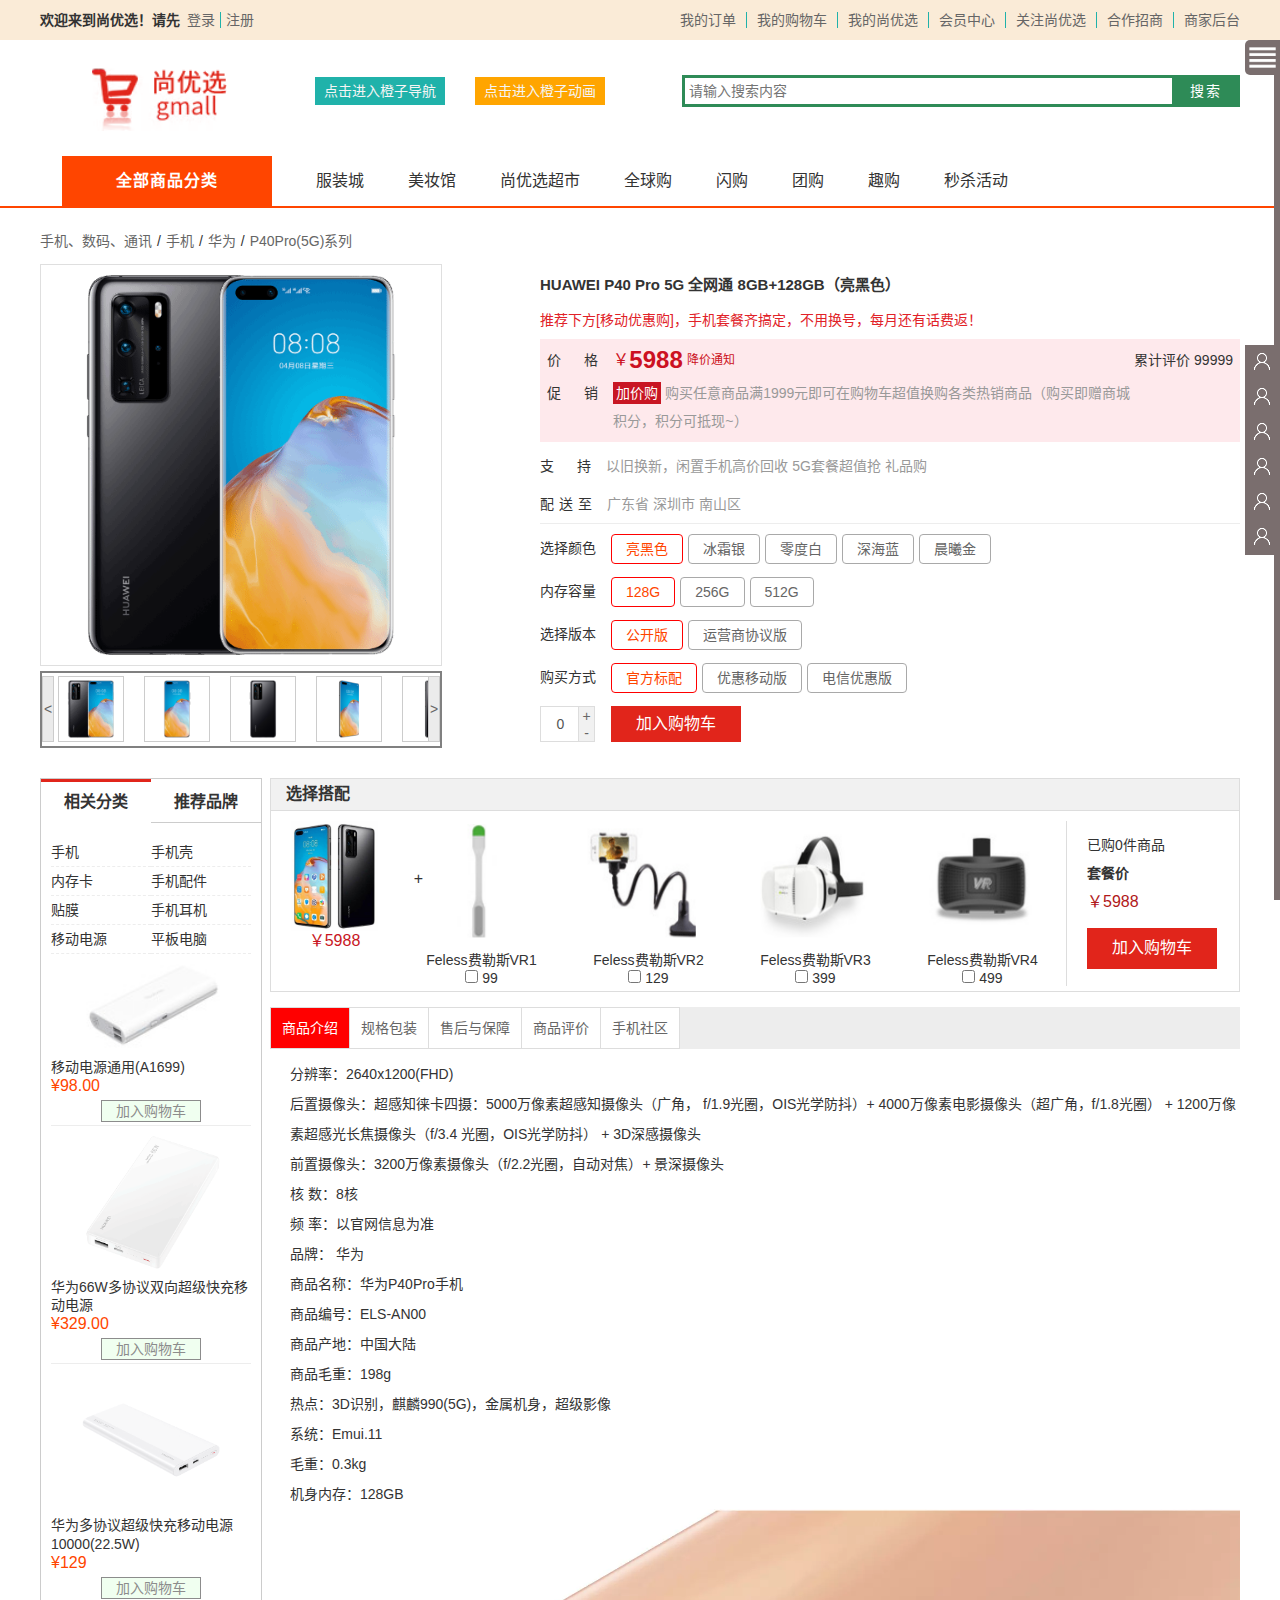
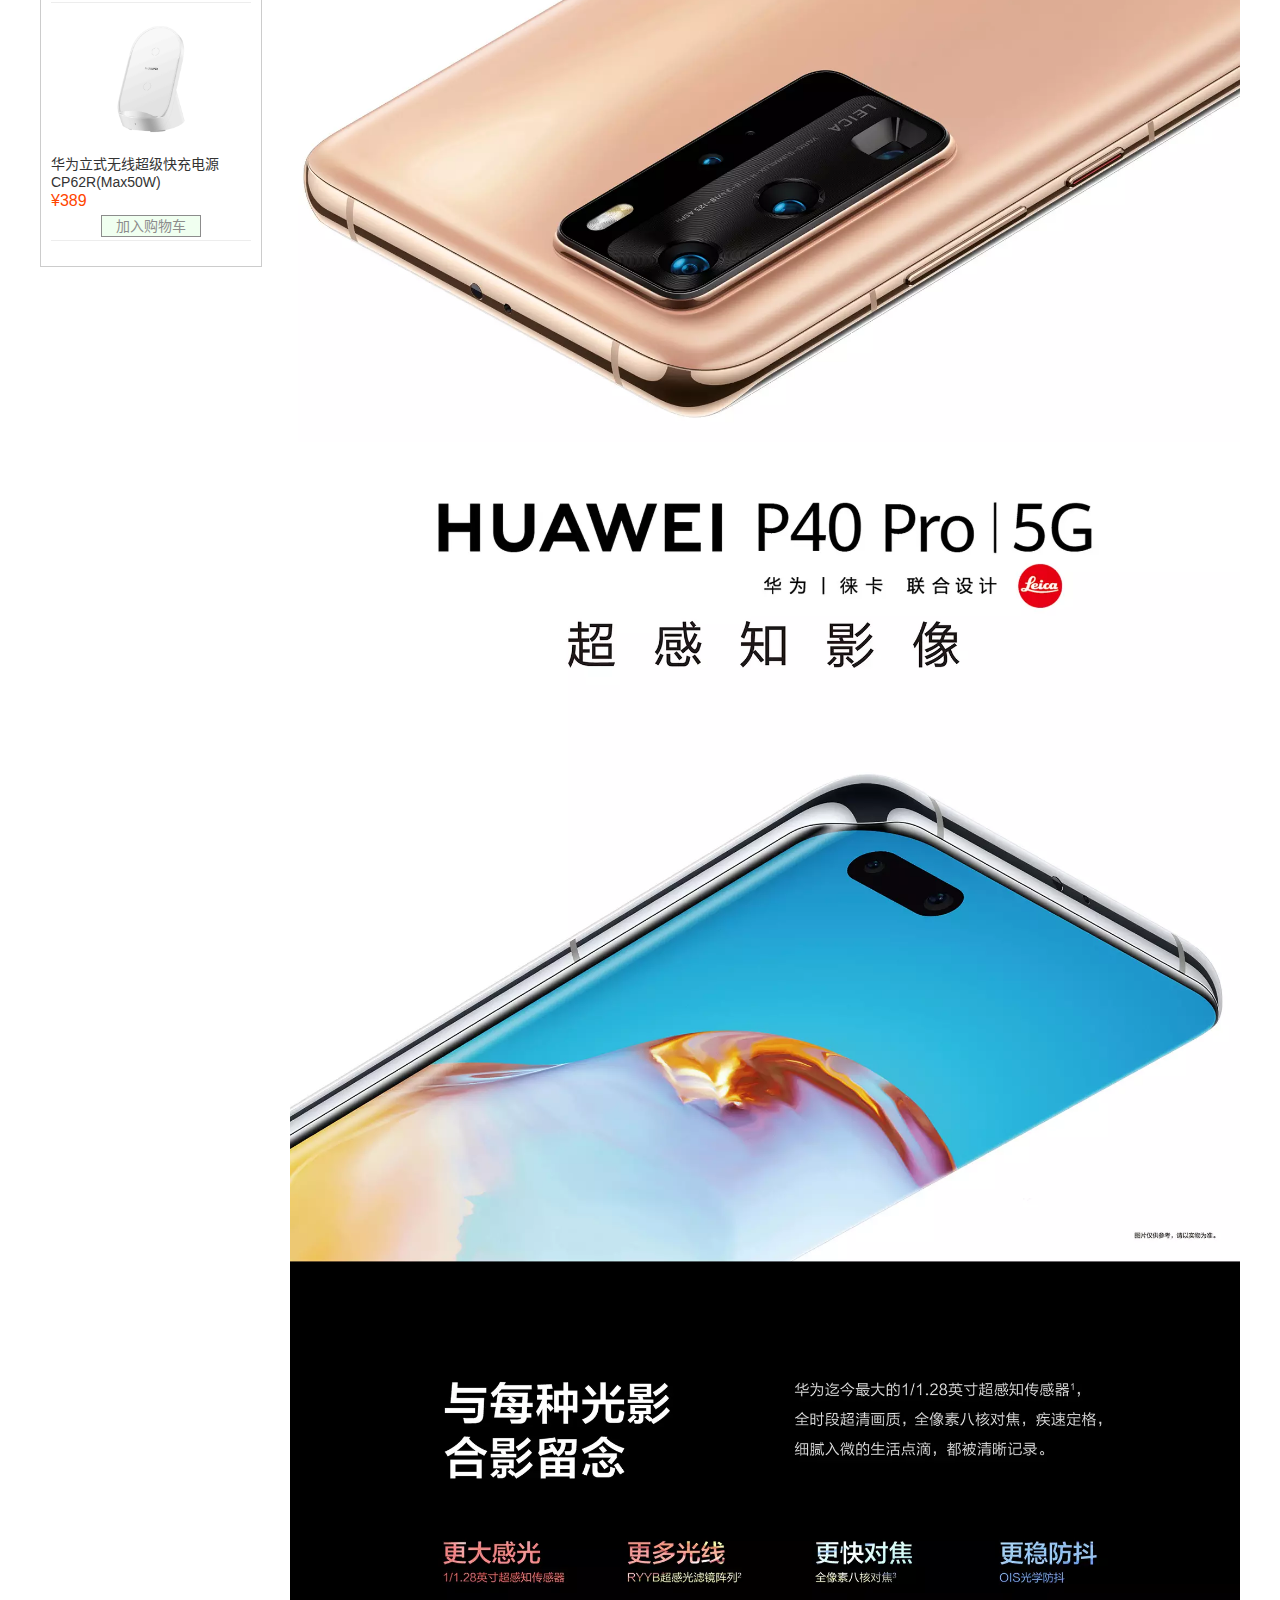
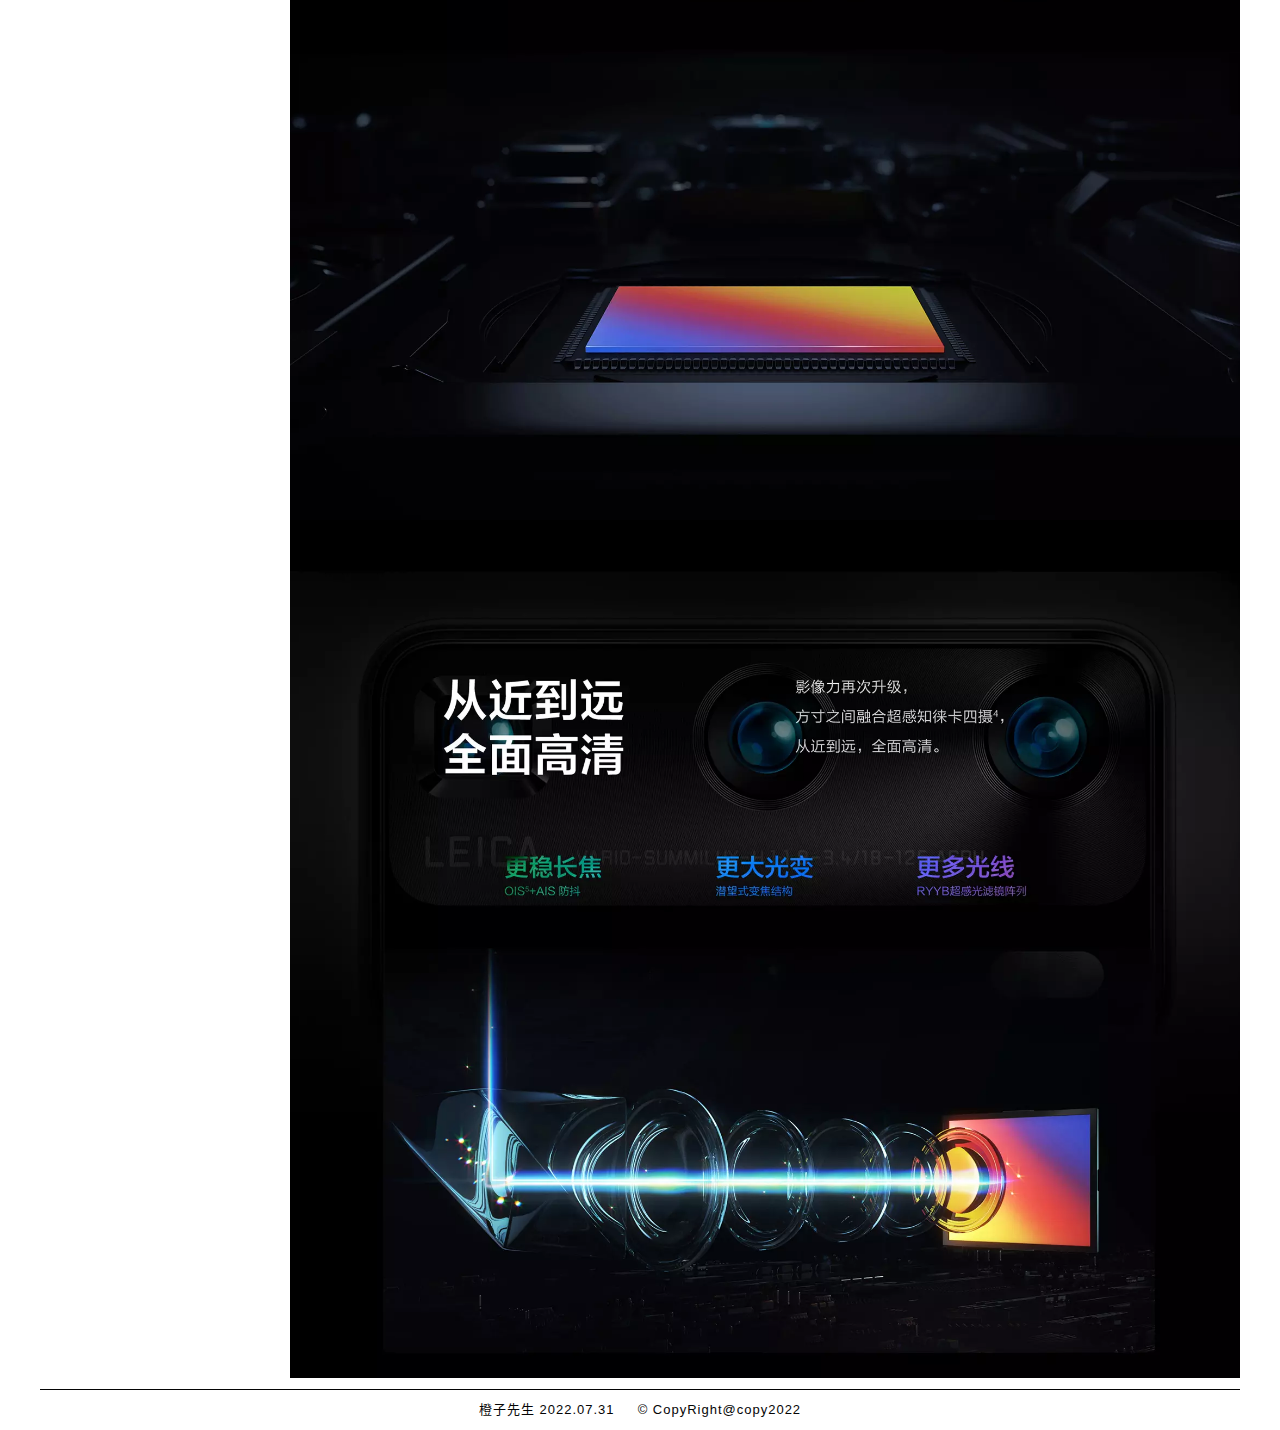
<file: index.html>
<!DOCTYPE html>
<html lang="zh-CN">
<head>
    <meta charset="UTF-8">
    <meta http-equiv="X-UA-Compatible" content="IE=edge">
    <meta name="viewport" content="width=device-width",initial-scale="1.0">
    <title>尚优选PC端Web项目-橙子</title>
    <link rel="stylesheet" href="css/reset.css">
    <link rel="stylesheet" href="css/Index.css">
</head>
<body>
    <!-- 最外层包裹元素 -->
    <div id="wrap">
        <header id="header">
            <!-- 上部分 -->
            <div class="headTop">
                <!-- 上部分主页面 -->
                <div class="headTopMain">
                    <div class="left">
                        <h5>欢迎来到尚优选！请先</h5>
                        <p>
                            <a href="#">登录</a>
                            <a href="#">注册</a>
                        </p>
                    </div>
                    <div class="right">
                        <nav>
                            <a href="#">我的订单</a>
                            <a href="#">我的购物车</a>
                            <a href="#">我的尚优选</a>
                            <a href="#">会员中心</a>
                            <a href="#">关注尚优选</a>
                            <a href="#">合作招商</a>
                            <a href="#">商家后台</a>
                        </nav>
                    </div>
                </div>
            </div>
            <!-- 下部分 -->
            <div class="headBottom">
                <div class="headBottomMain">
                    <div class="logo">
                        <a href="https://www.taobao.com/">
                            <img src="image/logo.png" alt="这里有一张图片">
                        </a>
                    </div>
                    <div class="link1">
                        <a href="Index_web/Index.html">点击进入橙子导航</a>
                    </div>
                    <div class="link2">
                        <a href="响应式Qinshiweb/Index.html">点击进入橙子动画</a>
                    </div>
                    <div class="search" >
                        <form name="search" action="submit.htm" >
                            <input type="text" placeholder="请输入搜索内容">
                            <input type="submit" value="搜索">
                        </form>
                    </div>
                </div>
            </div>
        </header>
        <!-- 头部结束 -->
        <!-- 分类导航开始 -->
        <div id="navWrap">
            <!-- 版心元素 -->
            <div class="navWrapMain">
                <a href="#">全部商品分类</a>
                <a href="#">服装城</a>
                <a href="#">美妆馆</a>
                <a href="#">尚优选超市</a>
                <a href="#">全球购</a>
                <a href="#">闪购</a>
                <a href="#">团购</a>
                <a href="#">趣购</a>
                <a href="#">秒杀活动</a>
            </div>
        </div>
        <!-- 分类导航结束 -->
        <!-- 内容区域开始 -->
        <div id="content">
            <!-- 版心元素 -->
            <div class="contentMain">
                <!-- 路径导航 -->
                <div id="navPath">
                    <!--<a href="#">手机、数码、通讯</a>
                    <i>/</i>
                    <a href="#">手机</a>
                    <i>/</i>
                    <a href="#">华为</a>
                    <i>/</i>
                    <a>P40系列</a>-->
                </div>
                <!-- 中间区域 -->
                <div id="center">
                    <!-- 左侧放大镜预览 -->
                    <div id="leftView">
                        <!-- 上部 -->
                        <div id="leftTop">
                            <!-- 小图框 -->
                            <div id="smallPic">
                                <img alt="这里有一张图片">
                                <!--<div class="mask"></div>  蒙版元素 -->
                            </div>
                            <!-- 大图框 -->
                            <!--<div id="bigPic">
                                <img src="image/b1.webp" alt="b1">
                            </div>-->
                        </div>
                        <!-- 下部 -->
                        <div id="leftBottom">
                            <a class="prev"> < </a>
                            <div id="piclist">
                                <ul>
                                </ul>
                            </div>
                            <a class="next"> > </a>
                        </div>
                    </div>
                    <!-- 右侧商品详情区域 -->
                    <div id="rightView">
                        <!-- 商品详情数据结构开始 -->
                        <div class="rightTop"></div>
                        <!-- 商品参数数据结构开始 -->
                        <div class="rightBottom">
                            <!-- 选择之后结果的区域 -->
                            <div class="choose"></div>
                            <!-- 商品参数的选择区域 -->
                            <div class="chooseWrap"></div>
                            <!-- 购物车区域 -->
                            <div class="addCart">
                                <div class="count">
                                    <input type="text" value="0">
                                    <a onclick="NumberAdd()">+</a>
                                    <a onclick="NumberSub()">-</a>
                                </div>
                                <button>加入购物车</button>
                            </div>
                        </div>
                    </div>
                </div>
                <!-- 商品详情页中间部分 -->
                <div class="goodsDetailWrap">
                    <!--左边的侧边栏-->
                    <aside class="leftAside">
                        <!--上边-->
                        <div class="asideTop">
                            <h3 class="active">相关分类</h3>
                            <h3>推荐品牌</h3>
                        </div>
                        <!--下边-->
                        <div class="aslideContent">
                            <div class="active">
                                <ul class="goodslist1">
                                    <li>手机</li>
                                    <li>手机壳</li>
                                    <li>内存卡</li>
                                    <li>手机配件</li>
                                    <li>贴膜</li>
                                    <li>手机耳机</li>
                                    <li>移动电源</li>
                                    <li>平板电脑</li>
                                </ul>
                                <ul class="goodslist2">
                                    <li>
                                        <img src="image/part01.png" alt="">
                                        <span>移动电源通用(A1699)</span>
                                        <p>¥98.00</p>
                                        <div class="button">
                                            <a href="javascript:;">加入购物车</a>
                                        </div>
                                    </li>
                                    <li>
                                        <img src="image/part02.webp" alt="">
                                        <span>华为66W多协议双向超级快充移动电源</span>
                                        <p>¥329.00</p>
                                        <div class="button">
                                            <a href="javascript:;">加入购物车</a>
                                        </div>
                                    </li>
                                    <li>
                                        <img src="image/part03.webp" alt="">
                                        <span>华为多协议超级快充移动电源10000(22.5W)</span>
                                        <p>¥129</p>
                                        <div class="button">
                                            <a href="javascript:;">加入购物车</a>
                                        </div>
                                    </li>
                                    <li>
                                        <img src="image/part04.webp" alt="">
                                        <span>华为立式无线超级快充电源 CP62R(Max50W)</span>
                                        <p>¥389</p>
                                        <div class="button">
                                            <a href="javascript:;">加入购物车</a>
                                        </div>
                                    </li>
                                </ul>
                            </div>
                            <div>推荐品牌</div>
                        </div>
                    </aside>
                    <!--右边的结构-->
                    <div class="rightDetail">
                        <div class="chooseBox">
                            <h3>选择搭配</h3>
                            <div class="listWrap">
                                <div class="left">
                                    <img src="image/item_phone.jpg" alt="">
                                    <p>￥5988</p>
                                    <i>+</i>
                                </div>
                                <ul class="middle">
                                    <li>
                                        <img src="image/dp01.png" alt="">
                                        <span>Feless费勒斯VR1</span>
                                        <div>
                                            <input type="checkbox" value="99">
                                            <span>99</span>
                                        </div>
                                    </li>
                                    <li>
                                        <img src="image/dp02.png" alt="">
                                        <span>Feless费勒斯VR2</span>
                                        <div>
                                            <input type="checkbox" value="129">
                                            <span>129</span>
                                        </div>
                                    </li>
                                    <li>
                                        <img src="image/dp03.png" alt="">
                                        <span>Feless费勒斯VR3</span>
                                        <div>
                                            <input type="checkbox" value="399">
                                            <span>399</span>
                                        </div>
                                    </li>
                                    <li>
                                        <img src="image/dp04.png" alt="">
                                        <span>Feless费勒斯VR4</span>
                                        <div>
                                            <input type="checkbox" value="499">
                                            <span>499</span>
                                        </div>
                                    </li>
                                </ul>
                                <div class="right">
                                    <div>已购0件商品</div>
                                    <p>套餐价</p>
                                    <i>￥5988</i>
                                    <div>
                                        <button>加入购物车</button>
                                    </div>
                                </div>
                                
                            </div>
                        </div>
                        <!--选项卡开始-->
                        <div class="BottomDetail">
                            <!--菜单-->
                            <ul class="tabBtns">
                                <li class="active"><a href="javascript:;">商品介绍</a></li>
                                <li><a href="javascript:;">规格包装</a></li>
                                <li><a href="javascript:;">售后与保障</a></li>
                                <li><a href="javascript:;">商品评价</a></li>
                                <li><a href="javascript:;">手机社区</a></li>
                            </ul>
                            <!--内容-->
                            <div class="tabContents">
                                <div class="active">
                                    <ul>
                                        <li>分辨率：2640x1200(FHD)</li>
                                        <li>后置摄像头：超感知徕卡四摄：5000万像素超感知摄像头（广角， f/1.9光圈，OIS光学防抖）+ 4000万像素电影摄像头（超广角，f/1.8光圈） + 1200万像素超感光长焦摄像头（f/3.4 光圈，OIS光学防抖） + 3D深感摄像头</li>
                                        <li>前置摄像头：3200万像素摄像头（f/2.2光圈，自动对焦）+ 景深摄像头</li>
                                        <li>核 数：8核</li>
                                        <li>频 率：以官网信息为准</li>
                                        <li>品牌： 华为</li>
                                        <li>商品名称：华为P40Pro手机</li>
                                        <li>商品编号：ELS-AN00</li>
                                        <li>商品产地：中国大陆</li>
                                        <li>商品毛重：198g</li>
                                        <li>热点：3D识别，麒麟990(5G)，金属机身，超级影像</li>
                                        <li>系统：Emui.11</li>
                                        <li>毛重：0.3kg</li>
                                        <li>机身内存：128GB</li>
                                    </ul>
                                    <img src="image/intro01.webp" alt="">
                                    <img src="image/intro02.webp" alt="">
                                    <img src="image/intro03.webp" alt="">
                                    <img src="image/intro04.webp" alt="">
                                </div>
                                <div>规格包装</div>
                                <div>售后与保障</div>
                                <div>商品评价</div>
                                <div>手机社区</div>
                            </div>
                        </div>
                        <!--选项卡结束-->
                    </div>
                </div>
                <!--商品详情中间部分结束-->
            </div>
        </div>
        <!-- 内容区域结束 -->
        <!--右侧侧边栏开始-->
        <div class="rightAside asideClose">
            <!--按钮区域-->
            <div class="btns btnsClose"></div>
            <!--侧边栏内容区域-->
            <div class="content">欢迎光临~</div>
            <!--侧边导航-->
            <ul class="navlist">
                <li>
                    <!--小图标-->
                    <p></p>
                    <i>尚选会员</i>
                </li>
                <li>
                    <!--小图标-->
                    <p></p>
                    <i>尚选会员</i>
                </li>
                <li>
                    <!--小图标-->
                    <p></p>
                    <i>尚选会员</i>
                </li>
                <li>
                    <!--小图标-->
                    <p></p>
                    <i>尚选会员</i>
                </li>
                <li>
                    <!--小图标-->
                    <p></p>
                    <i>尚选会员</i>
                </li>
                <li>
                    <!--小图标-->
                    <p></p>
                    <i>尚选会员</i>
                </li>
            </ul>
        </div>
        <!--右侧侧边栏结束-->
        <hr>
        <div id="footer">橙子先生 2022.07.31&nbsp;&nbsp;&nbsp;&nbsp;&nbsp;&copy;&nbsp;CopyRight@copy2022 </div>
    </div>
    <script src="js/data.js"></script>
    <script src="js/index.js"></script>
</body>
</html>
</file>
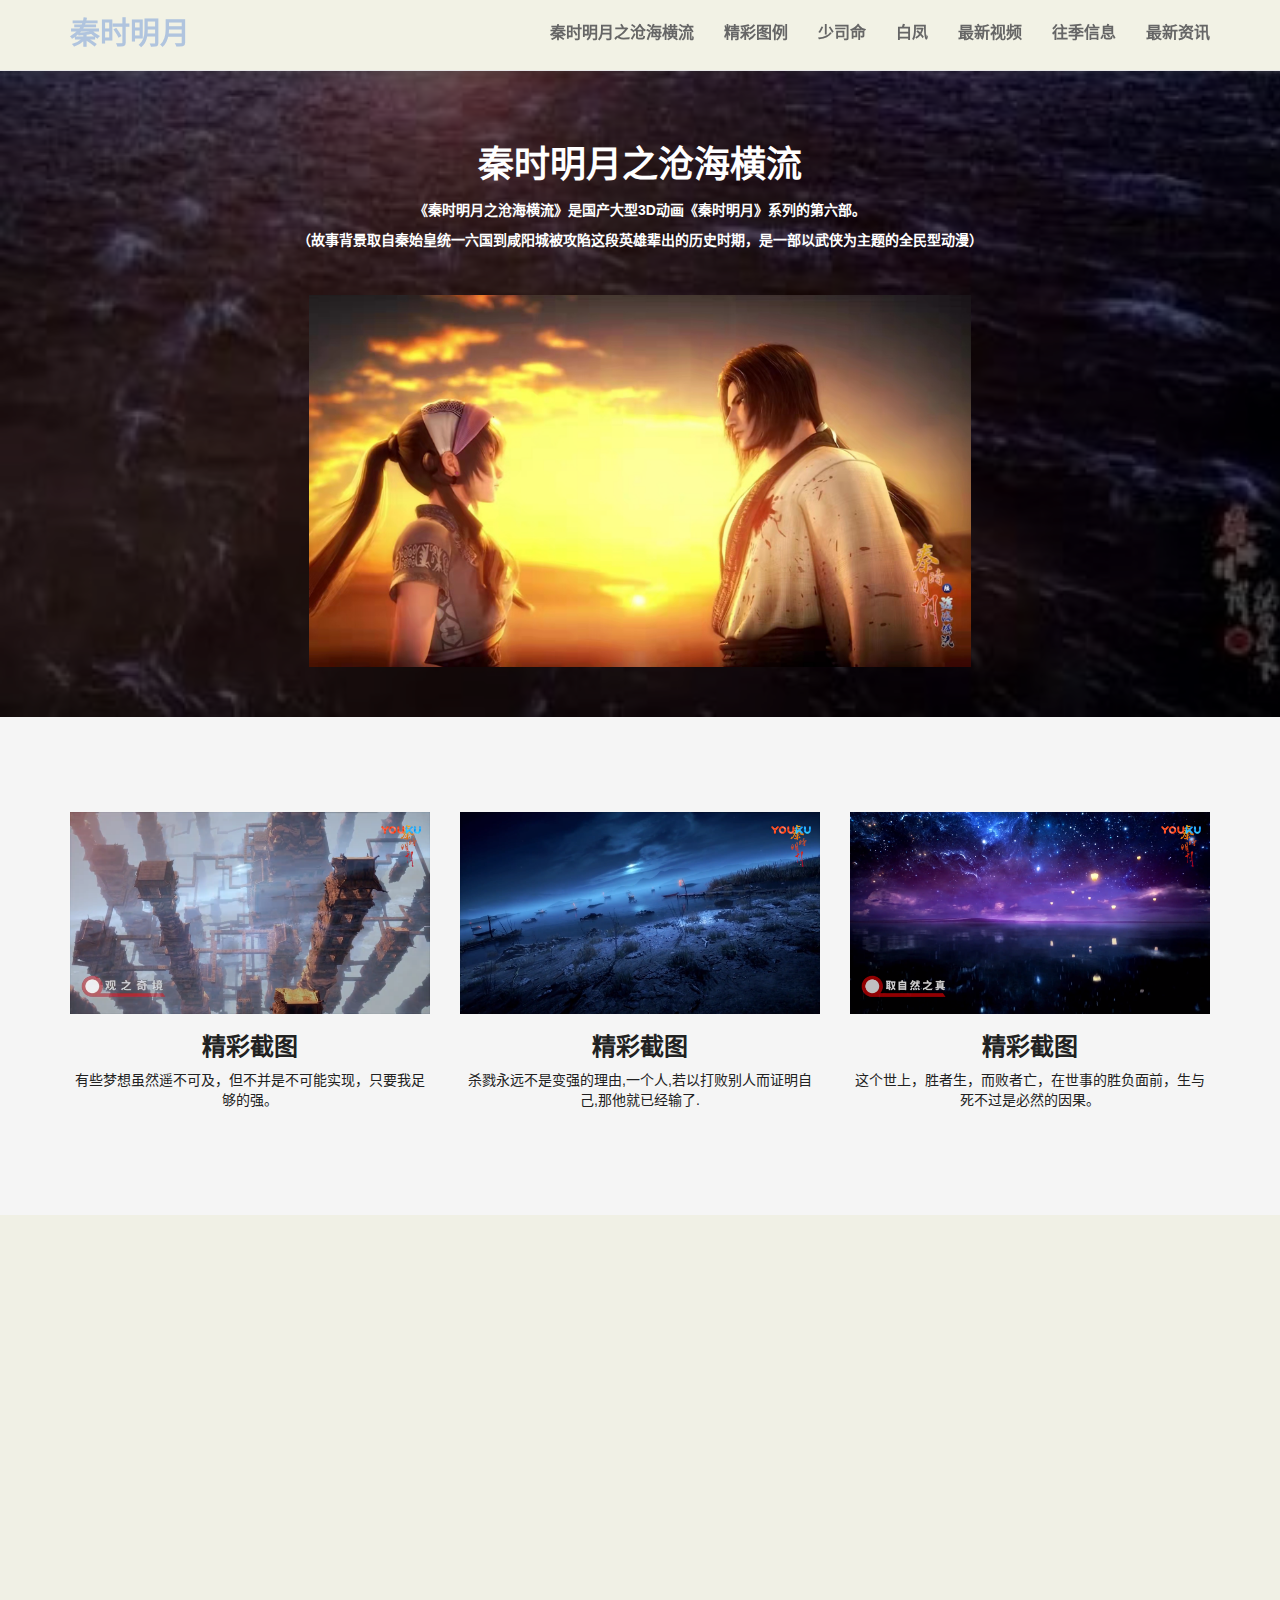
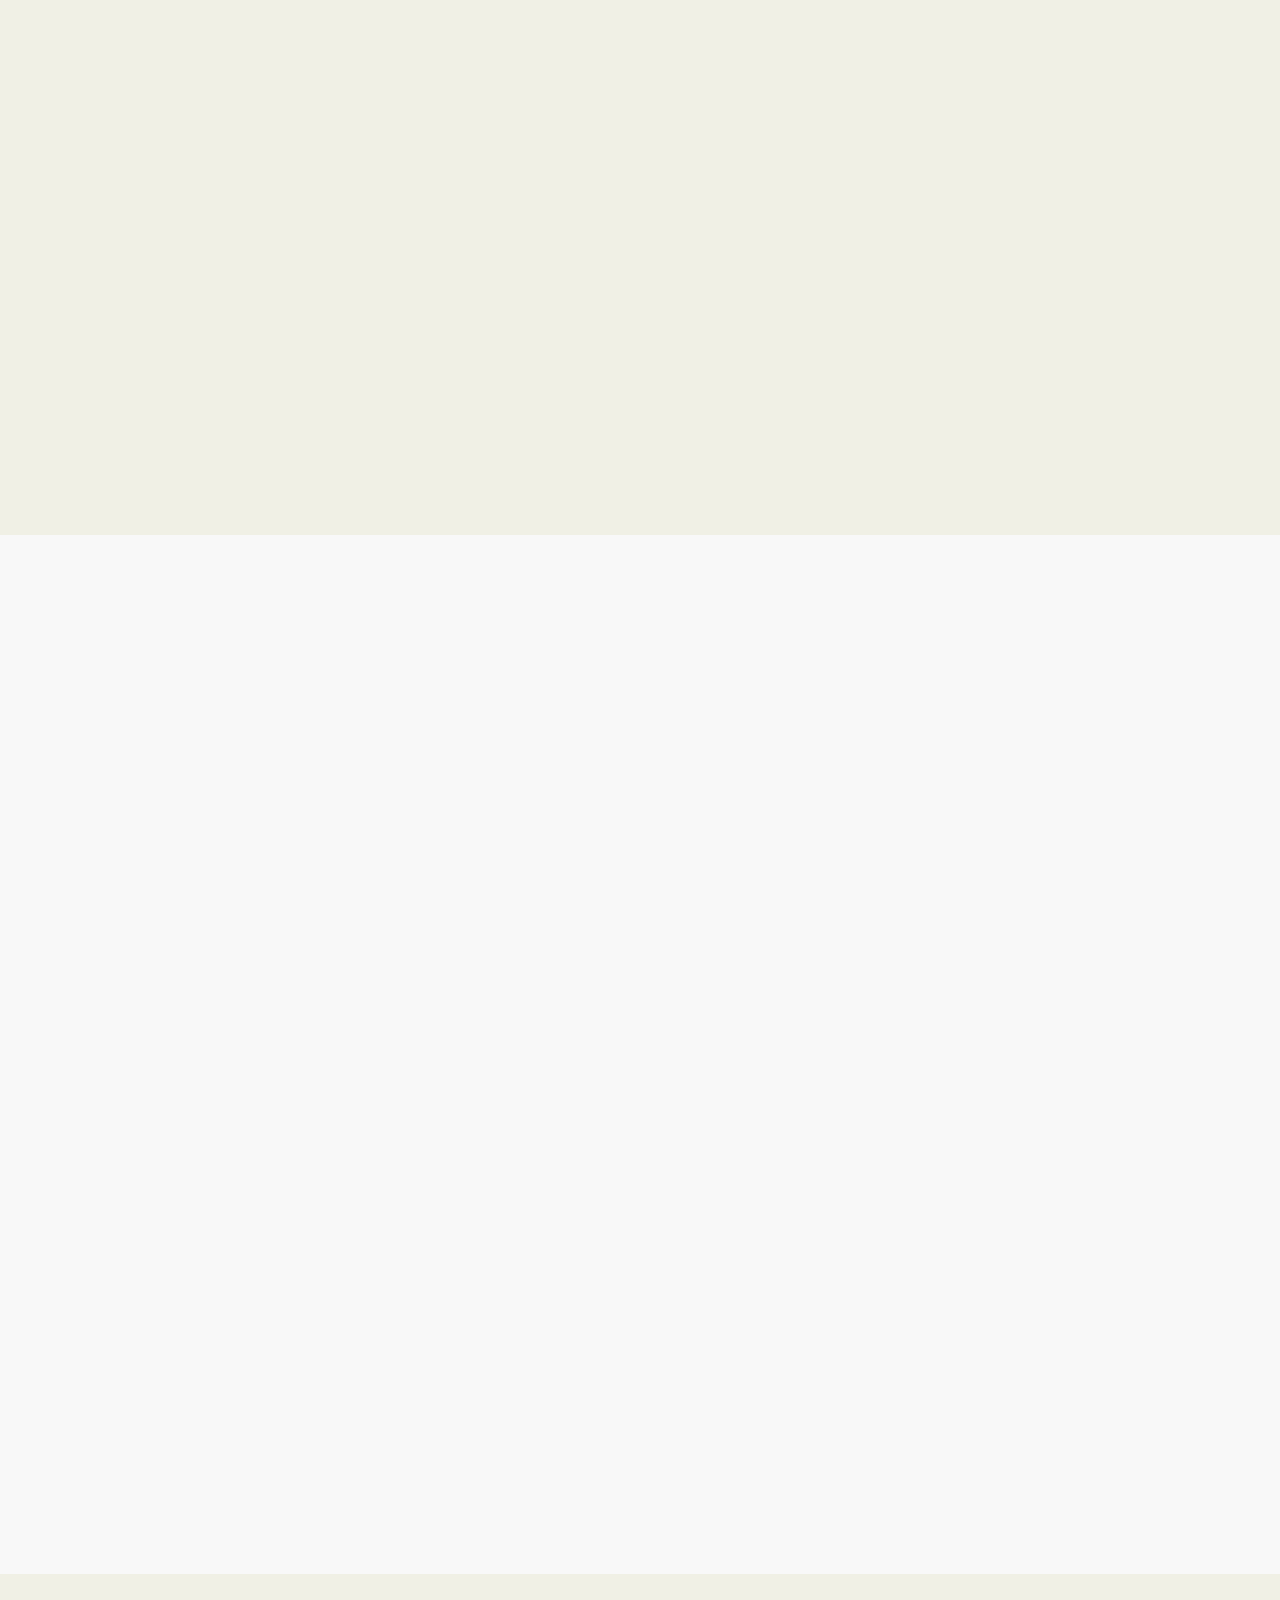
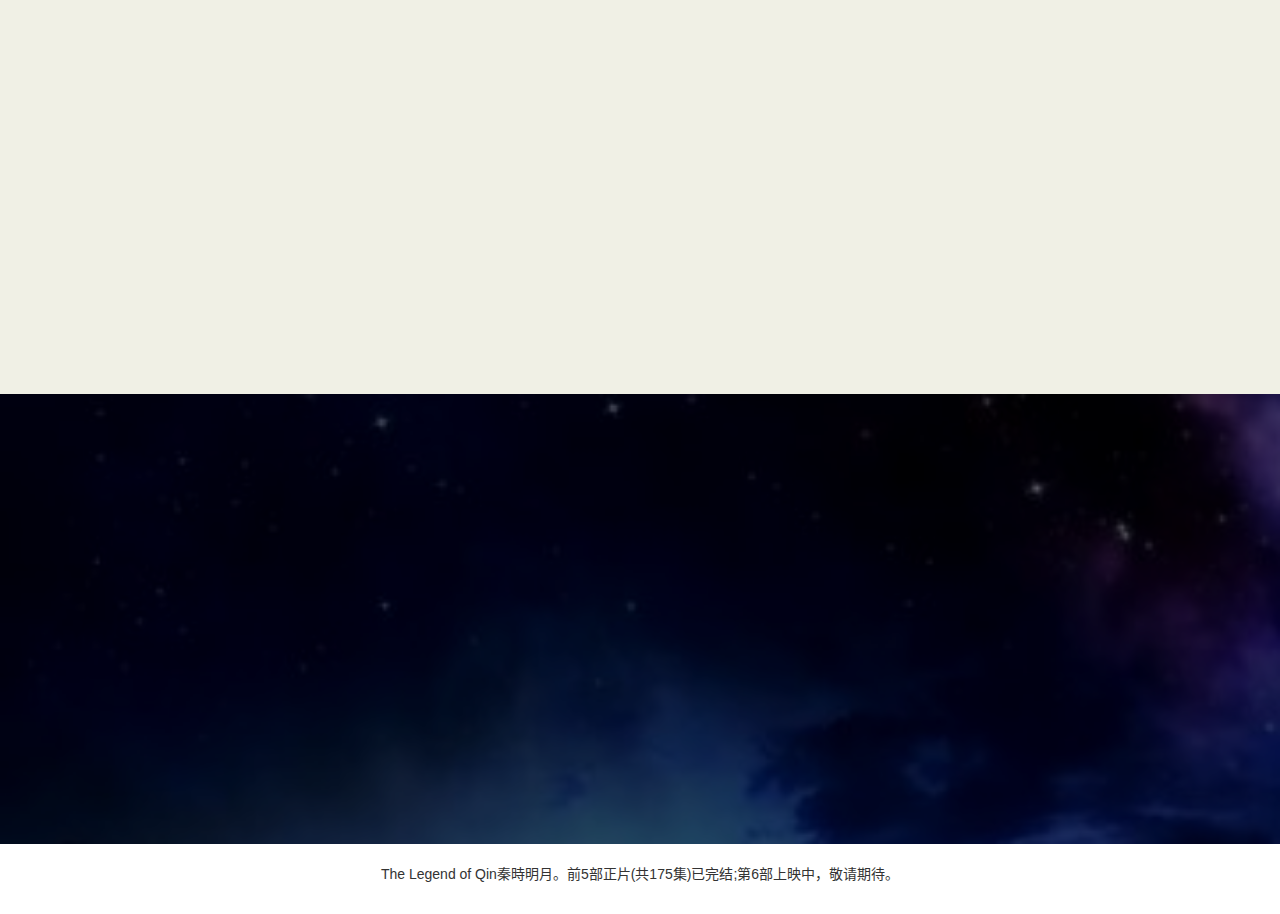
<file: 响应式Qinshiweb/Index.html>
<!--学习视频来源https://www.bilibili.com/video/av31073215-->
<!DOCTYPE html>
<html lang="zh-CN"><!--简体中文-->
<head>
    <meta charset="UTF-8">
    <meta http-equiv="X-UA-Compatible" content="IE=edge"/><!--浏览器兼容性-->
    <meta name="viewport" content="width=device-width, initial-scale=1, user-scalable=no">
    <!--viewport为了确保适当的绘制和触屏缩放。user-scalable=no禁用缩放功能后，
    用户只能滚动屏幕，就能让你的网站看上去更像原生应用的感觉。-->
    <title>秦时明月web项目</title>
    <link rel="stylesheet" href="css/bootstrap.min.css"/>
    <link rel="stylesheet" href="css/bootstrapcss.css"/>
    <link rel="stylesheet" href="css/animate.css"/>
    <!--wow.min.js和animate.css组合使用-->
</head>
<body>

<nav class="navbar navbar-default navbar-fixed-top">
  <!--导航条 默认导航条  固定在顶部-->
<div class="container">
  <!--小屏幕导航以及Logo-->
  <div class="navbar-header">
  <button class="navbar-toggle"    data-toggle="collapse"      data-target=".navbar-collapse" >
    <!--class="navbar-toggle 进行隐藏和显示之间的切换-->
    <!--  toggle触发器   data-toggle="collapse"  与data-target使用折叠插件
    .data -target属性接受一个CSS选择器，并会对其应用折叠效果。-->
    <!--三个带有 class .icon-bar 的 <span> 创建所谓的汉堡按钮-->
    <span class="icon-bar"></span>
    <span class="icon-bar"></span>
    <span class="icon-bar"></span>
  </button>
  <a href="http://qs.cy.com/" target="_blank" class="navbar-brand">秦时明月</a>
  </div>
  <!--小屏幕导航以及Logo-->
  <!--导航-->

  <div class="navbar-collapse collapse">
    <ul class="nav navbar-nav navbar-right">
      <!--navbar-right 向右对齐导航栏中的组件。-->
      <li><a href="#home">秦时明月之沧海横流</a></li>
      <li><a href="#bbs">精彩图例</a></li>
      <li><a href="#people">少司命</a></li>
      <li><a href="#baifeng">白凤</a></li>
      <li><a href="#course">最新视频</a></li>
      <li><a href="#app">往季信息</a></li>
      <li><a href="#contact">最新资讯</a></li>
    </ul>
  </div>
  <!--导航-->
</div>
</nav>
<!--home-->
<section id="home"><!--栅格系统觉得不错的博客https://www.cnblogs.com/chessYu/p/7337018.html-->  <!--section区段-->
  <div class="lvjing">
    <div class="container">
      <div class="row wow fadeInDown" data-wow-duration="1s" data-wow-delay="0.5s" data-wow-iteration="1">
        <!--给使用对象添加class="wow animate"  animate是http://daneden.github.io/animate.css/网站里面的效果
        可用属性data-wow-duration（动画持续时间）  data-wow-delay（动画延迟时间）data-wow-offset（偏移量）
        本动画距离可视区域多远开始执行动画     data-wow-iteration="10"(重复次数)-->
        <div class="col-md-1"></div>
        <div class="col-md-10">
          <h1>秦时明月之沧海横流</h1>
          <p>
            《秦时明月之沧海横流》是国产大型3D动画《秦时明月》系列的第六部。<br/>
            （故事背景取自秦始皇统一六国到咸阳城被攻陷这段英雄辈出的历史时期，是一部以武侠为主题的全民型动漫）
          </p>
          <img src="images/homecenter.jpeg"  class="img-responsive" width="70%" height="70%"  alt="这里有一张图片">
          <!--class="img-responsive" 图片响应式-->
        </div>
        <div class="col-md-1"></div>
      </div>
    </div>
  </div>
</section>
<!--home-->
<!--bbs-->
<section id="bbs">
    <div class="container">
      <div class="row wow swing" data-wow-duration="1s">
        <div class="col-md-4">
          <a href="https://baike.so.com/doc/3332135-3509278.html" alt="秦时明月官网" target="_blank">
          <img src="images/a.png"  class="img-responsive"  alt="秦时明月图">
          <h3>精彩截图</h3>
          <p>有些梦想虽然遥不可及，但不并是不可能实现，只要我足够的强。 </p>
          </a>
        </div>
        <div class="col-md-4">
          <a href="https://baike.so.com/doc/3332135-3509278.html" alt="秦时明月官网" target="_blank">
          <img src="images/b.png"  class="img-responsive"  alt="秦时明月图">
          <h3>精彩截图</h3>
          <p>杀戮永远不是变强的理由,一个人,若以打败别人而证明自己,那他就已经输了.  </p>
          </a>
        </div>
        <div class="col-md-4">
          <a href="https://baike.so.com/doc/3332135-3509278.html" alt="秦时明月官网" target="_blank">
          <img src="images/c.png"  class="img-responsive"  alt="秦时明月图">
          <h3>精彩截图</h3>
          <p>这个世上，胜者生，而败者亡，在世事的胜负面前，生与死不过是必然的因果。</p>
          </a>
        </div>
      </div>
    </div>
</section>
<!--bbs-->

<!--people-->
<section id="people">
  <div class="container">
    <div class="col-md-6 wow fadeInLeft">
    <h2>少司命</h2>
    <p>少司命，中国首部3D武侠动漫《秦时明月》系列中的职位</p>
    <p><span class="glyphicon glyphicon-bell detail"></span>掌管五行派系中的木部，与云中君、大司命、
      湘君、湘夫人并列阴阳家五大长老之一。</p>
    <!--可以去网站https://v3.bootcss.com/组件里面找一个图标名称复制过来即可。-->
    <p><span class="glyphicon glyphicon-bell detail"></span>传说她美若天仙，但这世上还没有人
      见过她面纱之下的真正面目。自登场起就没有说过一句话，是一位迷之少女，阴阳功力相当雄厚。</p>
  </div>
  <div class="col-md-6 wow rotateIn">
    <img src="images/1.jpg" class="img-responsive"  alt="少司命">
  </div>

  </div>
</section>
<!--people-->

<!--baifeng-->
<section id="baifeng">
  <div class="container wow zoomIn">
    <div class="col-md-6 ">
      <img src="images/2.jpg" class="img-responsive"  alt="白凤">
    </div>
  <div class="col-md-6 ">
    <h2>白凤</h2>
    <p>白凤凰，又称白凤，中国3D武侠动画《秦时明月》系列中的原创男性角色</p>
    <p><span class="glyphicon glyphicon-bell detail"></span>神秘优雅的白衣美男子，轻功举世无双，能够借助
      鸟类或羽毛飞翔，时常驾驭着白色的巨鸟在天空飞过。</p>
    <!--可以去网站https://v3.bootcss.com/组件里面找一个图标名称复制过来即可。-->
    <p><span class="glyphicon glyphicon-bell detail"></span>天赋异禀，具有控制与指挥鸟类的能力，
      被称为"百鸟之王"。加入以卫庄为首领的杀手组织"流沙"。</p>
  </div>
  </div>
</section>
<!--baifeng-->

<section id="course">
  <div class="container">
    <div class="row wow wobble" >
      <div class="col-md-12">
        <h2>最新视频</h2>
      </div>
      <div class="col-md-3">
        <div class="course" align="center" ><!--让图片与按钮居中-->
          <img src="images/11.png" class="img-responsive" alt="">
          <a href="https://neets.cc/detail/QYgqnh5qMaJLjVkJdY812W" class="btn btn-primary" target="_blank"  role="button">
            <!--.btn	为按钮添加基本样式  .btn-primary	原始按钮样式（未被操作）-->
            <!--role属性告诉辅助设备（如屏幕阅读器）这个元素所扮演的角色。增强组件的可访问性、可用性和可交互性-->
            点击观看
          </a>
        </div>
      </div>
      <div class="col-md-3">
        <div class="course" align="center" >
          <img src="images/22.png" class="img-responsive" alt="">
          <a href="https://neets.cc/detail/XYs19SvxSeDoCLZDVFfbGA" class="btn btn-primary" target="_blank"  role="button">
            点击观看
          </a>
        </div>
      </div>
      <div class="col-md-3">
        <div class="course" align="center" >
          <img src="images/33.png" class="img-responsive" alt="">
          <a href="https://neets.cc/detail/B8AJtV6ctxTTvTkTA2APNo" class="btn btn-primary" target="_blank"  role="button">
            点击观看
          </a>
        </div>
      </div>
      <div class="col-md-3">
        <div class="course" align="center" >
          <img src="images/44.png" class="img-responsive" alt="">
          <a href="https://neets.cc/detail/5sjshAn5GWQoN7hFxjpazj" class="btn btn-primary" target="_blank"  role="button">
            点击观看
          </a>
        </div>
      </div>
      <div class="col-md-3">
        <div class="course" align="center" >
          <img src="images/55.png" class="img-responsive" alt="">
          <a href="https://neets.cc/detail/215085b4e76b4b23b42e39d788b1afc9" class="btn btn-primary" target="_blank"  role="button">
            点击观看
          </a>
        </div>
      </div>
      <div class="col-md-3">
        <div class="course" align="center" >
          <img src="images/66.png" class="img-responsive" alt="">
          <a href="https://neets.cc/detail/LyQr9FuAuuqTiWKBXnup4t" class="btn btn-primary" target="_blank"  role="button">
            点击观看
          </a>
        </div>
      </div>
      <div class="col-md-3">
        <div class="course" align="center" >
          <img src="images/77.png" class="img-responsive" alt="">
          <a href="https://neets.cc/detail/LwuJBWgtcArybTHSG7WhRh" class="btn btn-primary" target="_blank"  role="button">
            点击观看
          </a>
        </div>
      </div>
      <div class="col-md-3">
        <div class="course" align="center" >
          <img src="images/88.png" class="img-responsive" alt="">
          <a href="https://neets.cc/detail/6hfMqc8dYcA3ZVpFFEAYx5" class="btn btn-primary" target="_blank"  role="button">
            点击观看
          </a>
        </div>
      </div>
    </div>
  </div>

</section>

<!--app-->
<section id="app">
  <div class="container">
    <div class="row  ">
      <div class="col-md-6 wow tada "data-wow-iteration="2">
        <h2>秦时明月之君临天下往季信息</h2>
        <p>
          网络动画《秦时明月之君临天下》是由沈乐平执导，杭州玄机科技信息技术有限公司出品的中国3D武侠动画《秦时明月》系列的第五部作品。
          动画讲述了天明、少羽、石兰三人误打误撞登上了停泊在海边的蜃楼后开始了奇幻莫测的探险逃亡之旅的故事  。
        </p>
        <button class="btn1" >
          <span class="glyphicon glyphicon-download-alt"></span>
          <a href="http://www.llduang.com/91790.html" target="_blank">迅雷地址</a>
        </button>
        <button class="btn2">
          <span class="glyphicon glyphicon-download-alt"></span>
          <a href="https://zhidao.baidu.com/question/1696491878823702668.html" target="_blank">网盘地址</a>
        </button>
      </div>
      <div class="col-md-6 wow jello">
        <img src="images/app-banner.jpg" class="img-responsive" alt=""/>
      </div>
    </div>
  </div>
</section>
<!--app-->

<!--contact-->
<section id="contact">
  <div class="lvjing">
    <div class="container">
      <div class="row">
        <div class="col-md-6  wow fadeInLeft">
          <h2>
            <span class="glyphicon glyphicon-send"></span>
            &nbsp;
            最新秦时资讯
          </h2>
          <p>
            做中国动画，讲中国的侠。未来可期，与君相约，沧海横流！ ​​​​
            沧海明珠月无缺，万江奔海化冬雪。
            《秦时明月陆沧海横流》暖冬预告即将上线！
            你们期待的终将化“雪”而来！
            这个冬天，期待与你惊喜相逢的那天！玄机现在更新的是三部动画，武庚纪，天行九歌，斗罗大陆.
            天行九歌第一季终，秦时明月新季可期！
          </p>
          <address>
            <p>
              <span class="glyphicon glyphicon-home"></span>
              &nbsp;
              地址:杭州玄机科技信息技术有限公司
            </p>
            <p>
              <span class="glyphicon glyphicon-phone-alt"></span>
              &nbsp;
              联系电话：4006661551
            </p>
            <p>
              <span class="glyphicon glyphicon-envelope"></span>
              &nbsp;
              邮箱:kefu@52qinshi.com
            </p>
          </address>
        </div>
        <div class="col-md-6  wow fadeInRight" >
          <form action="#" method="post" role="form">
            <!--当提交表单时，发送表单数据到名为 "#" 的文件-->
                      <!--Bootstrap 表单  向父 <form> 元素添加 role="form"。
                      把标签和控件放在一个带有 class .form-group 的 <div> 中。这是获取最佳间距所必需的。
                      向所有的文本元素 <input>、<textarea> 和 <select> 添加 class ="form-control" 。
                      placeholder 属性提供可描述输入字段预期值的提示信息（hint）。
                      该提示会在输入字段为空时显示，并会在字段获得焦点时消失。-->
                          <div  class="col-md-6">
                              <input type="text" class="form-control" placeholder="您的姓名"/>
                          </div>
                          <div class="col-md-6">
                              <input type="email" class="form-control" placeholder="您的邮箱"/>
                          </div>
                          <div class="col-md-12">
                              <input type="text" class="form-control" placeholder="标题"/>
                          </div>
                          <div class="col-md-12">
                              <textarea class="form-control" placeholder="留言内容" rows="4"></textarea>
                            <!--想要显示placeholder里面的内容，中间必须不能有内容-->
                          </div>
                          <!--<textarea> 标签定义一个多行的文本框。文本区域中可容纳无限数量的文本
           可以通过 cols 和 rows 属性来规定 textarea 的尺寸大小，不过更好的办法是使用 CSS 的 height 和 width 属性。-->
                          <div class="col-md-8">
                              <input type="submit" class="form-control" value="提交"/>
                          </div>
                      </form>
                  </div>
              </div>
          </div>
      </div>
  </section>
  <!--contact-->
<footer>
  <div class="container">
    <div class="row">
      <div class="col-md-12">
        <p>
          The Legend of Qin秦時明月。前5部正片(共175集)已完结;第6部上映中，敬请期待。
        </p>
      </div>
    </div>
  </div>
</footer>
<!--suppress JSUnresolvedLibraryURL -->
<script src="https://code.jquery.com/jquery-3.3.1.min.js"></script>
<script src="js/bootstrap.min.js"></script>

<!--js的下载和执行可能影响主页的内容。script标签放在body底部，不会影响首屏时间-->
<!--放到body结束标签的末尾，无需担心因页面未完成加载，造成DOM节点获取不到，使脚本报错的问题
而且能避免因脚本运行缓慢造成页面卡死的问题。-->
<script src="js/jquery.singlePageNav.min.js"></script>
<script src="js/wow.min.js"></script>

<script>
  /* $就是jquery对象，$()就是jQuery()，在里面可以传参数，作用就是获取元素*/
  /* $.function();就是 选取 JQuery 定义的 function() 执行*/
  /* jquery里面的$有查找，选取的意思,如$("#test")就是选取id为test的对象*/

  $(function(){
    /*导航跳转效果插件*/
    $('.nav').singlePageNav({
      offset:40/*此函数点击缓慢跳转*/ /*向上偏移量，原本是被覆盖导航条高度70，现在去掉*/
    });

    /*小屏幕导航点击关闭菜单,click点击时候执行方法*/
    $('.navbar-collapse a').click(function(){
      $('.navbar-collapse').collapse('hide');
    });
    new WOW().init();
  })
</script>

</body>
</html>
</file>
<file: css/Index.css>
#wrap #header {
  margin-top: 40px;
  position: relative;
}
#wrap #header .headTop {
  position: fixed;
  top: 0;
  background: antiquewhite;
  height: 40px;
  width: 100%;
  z-index: 10;
}
#wrap #header .headTop .headTopMain {
  width: 1200px;
  margin: 0 auto;
  line-height: 40px;
}
#wrap #header .headTop .headTopMain::after {
  clear: both;
  display: block;
  content: '';
}
#wrap #header .headTop .headTopMain .left {
  float: left;
}
#wrap #header .headTop .headTopMain .left h5 {
  float: left;
  margin-right: 7px;
}
#wrap #header .headTop .headTopMain .left p {
  float: left;
}
#wrap #header .headTop .headTopMain .left p a:first-child {
  border-right: 1px solid lightseagreen;
  margin-right: 1px;
  padding-right: 5px;
}
#wrap #header .headTop .headTopMain .right {
  float: right;
}
#wrap #header .headTop .headTopMain .right nav {
  font-size: 0;
}
#wrap #header .headTop .headTopMain .right nav a {
  margin-right: 10px;
  padding-right: 10px;
  font-size: 14px;
  border-right: 1px solid lightseagreen;
}
#wrap #header .headTop .headTopMain .right nav a:last-child {
  border: none;
  margin-right: 0;
  padding-right: 0;
}
#wrap #header .headBottom .headBottomMain {
  width: 1200px;
  margin: 0 auto;
}
#wrap #header .headBottom .headBottomMain::after {
  clear: both;
  display: block;
  content: '';
}
#wrap #header .headBottom .headBottomMain .link1 {
  height: 28px;
  width: 130px;
  background-color: lightseagreen;
  text-align: center;
  float: left;
  margin-top: 37px;
  margin-left: 15px;
  margin-right: 30px;
}
#wrap #header .headBottom .headBottomMain .link1 a {
  line-height: 28px;
  color: whitesmoke;
  font-size: 14px;
}
#wrap #header .headBottom .headBottomMain .link2 {
  height: 28px;
  width: 130px;
  background-color: orange;
  text-align: center;
  float: left;
  margin-top: 37px;
}
#wrap #header .headBottom .headBottomMain .link2 a {
  line-height: 28px;
  color: whitesmoke;
  font-size: 14px;
}
#wrap #header .headBottom .headBottomMain .logo {
  padding: 25px 45px;
  float: left;
}
#wrap #header .headBottom .headBottomMain .logo a img {
  width: 170px;
  height: 66px;
}
#wrap #header .headBottom .headBottomMain .search {
  float: right;
  margin-top: 35px;
}
#wrap #header .headBottom .headBottomMain .search input:first-child {
  box-sizing: border-box;
  width: 490px;
  height: 32px;
  padding: 0 4px;
  border: 3px solid seagreen;
  float: left;
  border-right: none;
}
#wrap #header .headBottom .headBottomMain .search input:last-child {
  width: 68px;
  height: 32px;
  color: white;
  background: seagreen;
  letter-spacing: 2px;
  border: none;
  cursor: pointer;
}
#wrap #navWrap {
  border-bottom: 2px solid orangered;
}
#wrap #navWrap .navWrapMain {
  width: 1200px;
  margin: 0 auto;
}
#wrap #navWrap .navWrapMain::after {
  clear: both;
  display: block;
  content: '';
}
#wrap #navWrap .navWrapMain a {
  margin: 0 22px;
  font-size: 16px;
  color: #333;
  float: left;
  line-height: 50px;
}
#wrap #navWrap .navWrapMain a:first-child {
  width: 210px;
  height: 50px;
  background: orangered;
  color: white;
  font-size: 16px;
  font-weight: bold;
  float: left;
  text-align: center;
  line-height: 50px;
  letter-spacing: 1px;
}
#wrap #content .contentMain {
  width: 1200px;
  margin: 15px auto 0 auto;
}
#wrap #content .contentMain #navPath {
  padding: 9px 15px 9px 0;
  font-size: 0;
}
#wrap #content .contentMain #navPath a {
  font-size: 14px;
}
#wrap #content .contentMain #navPath i {
  padding: 0 5px;
  font-size: 14px;
}
#wrap #content .contentMain #center {
  margin: 5px 0 15px;
}
#wrap #content .contentMain #center::after {
  clear: both;
  display: block;
  content: '';
}
#wrap #content .contentMain #center #leftView {
  width: 400px;
  float: left;
}
#wrap #content .contentMain #center #leftView #leftTop {
  width: 400px;
  position: relative;
}
#wrap #content .contentMain #center #leftView #leftTop #smallPic {
  width: 400px;
  height: 400px;
  border: 1px solid #dfdfdf;
  position: relative;
}
#wrap #content .contentMain #center #leftView #leftTop #smallPic img {
  width: 400px;
  height: 400px;
}
#wrap #content .contentMain #center #leftView #leftTop #smallPic .mask {
  width: 200px;
  height: 200px;
  background: rgba(250, 250, 250, 0.5);
  border: 1px solid #dddddd;
  position: absolute;
  left: 0;
  top: 0;
}
#wrap #content .contentMain #center #leftView #leftTop #bigPic {
  width: 400px;
  height: 400px;
  border: 1px solid #dddddd;
  background: white;
  position: absolute;
  left: 420px;
  top: 0;
  overflow: hidden;
  z-index: 9;
}
#wrap #content .contentMain #center #leftView #leftTop #bigPic img {
  width: 800px;
  height: 800px;
  position: absolute;
  left: 0;
  top: 0;
}
#wrap #content .contentMain #center #leftView #leftBottom {
  width: 398px;
  height: 67px;
  padding: 3px 0;
  margin-top: 5px;
  border: 2px solid grey;
  overflow: hidden;
}
#wrap #content .contentMain #center #leftView #leftBottom a {
  width: 10px;
  height: 64px;
  border: 1px solid #cccccc;
  background: #ebebeb;
  text-align: center;
  line-height: 64px;
  float: left;
}
#wrap #content .contentMain #center #leftView #leftBottom a:first-child {
  margin-right: 4px;
}
#wrap #content .contentMain #center #leftView #leftBottom a:hover {
  cursor: pointer;
  background: palegoldenrod;
}
#wrap #content .contentMain #center #leftView #leftBottom #piclist {
  width: 370px;
  height: 66px;
  float: left;
  overflow: hidden;
  position: relative;
}
#wrap #content .contentMain #center #leftView #leftBottom #piclist ul {
  white-space: nowrap;
  font-size: 0;
  position: absolute;
  left: 0;
  transition: left 0.4s;
}
#wrap #content .contentMain #center #leftView #leftBottom #piclist ul li {
  width: 60px;
  height: 60px;
  border: 1px solid #cccccc;
  padding: 2px;
  margin-right: 20px;
  display: inline-block;
}
#wrap #content .contentMain #center #leftView #leftBottom #piclist ul li img {
  width: 100%;
  height: 100%;
  cursor: pointer;
}
#wrap #content .contentMain #center #leftView #leftBottom #piclist ul li:hover {
  border: 1px solid orangered;
}
#wrap #content .contentMain #center #rightView {
  width: 700px;
  float: right;
}
#wrap #content .contentMain #center #rightView .rightTop h3 {
  font-size: 15px;
  line-height: 22px;
  margin-top: 10px;
}
#wrap #content .contentMain #center #rightView .rightTop > p {
  color: #e12228;
  margin-top: 15px;
}
#wrap #content .contentMain #center #rightView .rightTop .priceWrap {
  margin-top: 10px;
  line-height: 28px;
  background: #fee9ec;
  padding: 7px;
}
#wrap #content .contentMain #center #rightView .rightTop .priceWrap .priceTop::after {
  clear: both;
  display: block;
  content: '';
}
#wrap #content .contentMain #center #rightView .rightTop .priceWrap .priceTop > span {
  margin-right: 15px;
  float: left;
}
#wrap #content .contentMain #center #rightView .rightTop .priceWrap .priceTop .price {
  float: left;
  color: #cc1122;
}
#wrap #content .contentMain #center #rightView .rightTop .priceWrap .priceTop .price > span {
  font-size: 16px;
  float: left;
}
#wrap #content .contentMain #center #rightView .rightTop .priceWrap .priceTop .price p {
  font-size: 24px;
  float: left;
  font-weight: bold;
  margin-right: 4px;
}
#wrap #content .contentMain #center #rightView .rightTop .priceWrap .priceTop .price i {
  font-size: 12px;
  color: #cc1122;
  float: left;
}
#wrap #content .contentMain #center #rightView .rightTop .priceWrap .priceTop > p {
  float: right;
}
#wrap #content .contentMain #center #rightView .rightTop .priceWrap .priceBottom {
  margin-top: 5px;
}
#wrap #content .contentMain #center #rightView .rightTop .priceWrap .priceBottom::after {
  clear: both;
  display: block;
  content: '';
}
#wrap #content .contentMain #center #rightView .rightTop .priceWrap .priceBottom > span {
  float: left;
  margin-right: 15px;
}
#wrap #content .contentMain #center #rightView .rightTop .priceWrap .priceBottom p {
  width: 520px;
  line-height: 28px;
  float: left;
}
#wrap #content .contentMain #center #rightView .rightTop .priceWrap .priceBottom p > span {
  color: #999999;
}
#wrap #content .contentMain #center #rightView .rightTop .priceWrap .priceBottom p > span:first-child {
  background: #c81623;
  padding: 3px;
  color: #ffffff;
}
#wrap #content .contentMain #center #rightView .rightTop .support {
  margin-top: 10px;
  line-height: 28px;
}
#wrap #content .contentMain #center #rightView .rightTop .support::after {
  clear: both;
  display: block;
  content: '';
}
#wrap #content .contentMain #center #rightView .rightTop .support > span {
  margin-right: 15px;
  float: left;
}
#wrap #content .contentMain #center #rightView .rightTop .support > p {
  float: left;
  color: #999999;
}
#wrap #content .contentMain #center #rightView .rightTop .address {
  border-bottom: 1px solid #ededed;
  padding-bottom: 5px;
  margin-top: 10px;
  line-height: 28px;
}
#wrap #content .contentMain #center #rightView .rightTop .address::after {
  clear: both;
  display: block;
  content: '';
}
#wrap #content .contentMain #center #rightView .rightTop .address > span {
  letter-spacing: 5px;
  margin-right: 10px;
  float: left;
}
#wrap #content .contentMain #center #rightView .rightTop .address > p {
  float: left;
  color: #999999;
}
#wrap #content .contentMain #center #rightView .rightBottom {
  margin-top: 10px;
  line-height: 28px;
}
#wrap #content .contentMain #center #rightView .rightBottom .choose::after {
  clear: both;
  display: block;
  content: '';
}
#wrap #content .contentMain #center #rightView .rightBottom .choose .mark {
  height: 30px;
  background: snow;
  border: 1px solid #dddddd;
  border-radius: 4px;
  padding: 0 30px 0 20px;
  margin-right: 20px;
  text-align: center;
  line-height: 30px;
  position: relative;
  float: left;
}
#wrap #content .contentMain #center #rightView .rightBottom .choose .mark img {
  width: 27px;
  height: 27px;
  position: absolute;
  right: 1px;
  top: 3px;
}
#wrap #content .contentMain #center #rightView .rightBottom .choose .mark img:hover {
  cursor: pointer;
}
#wrap #content .contentMain #center #rightView .rightBottom .chooseWrap dl {
  margin-top: 10px;
  margin-bottom: 13px;
}
#wrap #content .contentMain #center #rightView .rightBottom .chooseWrap dl::after {
  clear: both;
  display: block;
  content: '';
}
#wrap #content .contentMain #center #rightView .rightBottom .chooseWrap dl dt {
  margin-right: 15px;
  float: left;
  line-height: 28px;
}
#wrap #content .contentMain #center #rightView .rightBottom .chooseWrap dl dd {
  margin-right: 5px;
  color: #666666;
  line-height: 24px;
  padding: 2px 14px;
  border: 1px solid darkgray;
  border-radius: 4px;
  float: left;
}
#wrap #content .contentMain #center #rightView .rightBottom .chooseWrap dl dd:first-of-type {
  color: orangered;
  border: 1px solid red;
}
#wrap #content .contentMain #center #rightView .rightBottom .chooseWrap dl dd:hover {
  cursor: pointer;
}
#wrap #content .contentMain #center #rightView .rightBottom .addCart::after {
  clear: both;
  display: block;
  content: '';
}
#wrap #content .contentMain #center #rightView .rightBottom .addCart .count {
  width: 56px;
  margin-right: 15px;
  position: relative;
  float: left;
}
#wrap #content .contentMain #center #rightView .rightBottom .addCart .count input {
  width: 39px;
  height: 34px;
  border: 1px solid #ddd;
  color: #555;
  text-align: center;
}
#wrap #content .contentMain #center #rightView .rightBottom .addCart .count a {
  width: 15px;
  height: 17px;
  color: #666;
  background: #f1f1f1;
  position: absolute;
  right: 1px;
  text-align: center;
  line-height: 18px;
  border: 1px solid #ddd;
}
#wrap #content .contentMain #center #rightView .rightBottom .addCart .count a:first-child {
  top: 0;
}
#wrap #content .contentMain #center #rightView .rightBottom .addCart .count a:last-child {
  top: 18px;
  border-top: none;
}
#wrap #content .contentMain #center #rightView .rightBottom .addCart .count a:hover {
  cursor: pointer;
}
#wrap #content .contentMain #center #rightView .rightBottom .addCart button {
  padding-left: 25px;
  padding-right: 25px;
  height: 36px;
  font-size: 16px;
  background: #e1251b;
  color: #fff;
  border: none;
  float: left;
  cursor: pointer;
}
#wrap #content .contentMain .goodsDetailWrap {
  width: 1200px;
  margin: 30px auto 0;
}
#wrap #content .contentMain .goodsDetailWrap::after {
  clear: both;
  display: block;
  content: '';
}
#wrap #content .contentMain .goodsDetailWrap .leftAside {
  width: 220px;
  border: 1px solid #ccc;
  float: left;
}
#wrap #content .contentMain .goodsDetailWrap .leftAside::after {
  clear: both;
  display: block;
  content: '';
}
#wrap #content .contentMain .goodsDetailWrap .leftAside .asideTop::after {
  clear: both;
  display: block;
  content: '';
}
#wrap #content .contentMain .goodsDetailWrap .leftAside .asideTop h3 {
  width: 110px;
  height: 40px;
  background: #fff;
  float: left;
  text-align: center;
  line-height: 40px;
  border-bottom: 1px solid #ccc;
  border-top: 3px solid #fff;
}
#wrap #content .contentMain .goodsDetailWrap .leftAside .asideTop h3.active {
  border-top: 3px solid #e1251b;
  width: 110px;
  line-height: 37px;
  text-align: center;
  line-height: 40px;
  border-bottom: none;
}
#wrap #content .contentMain .goodsDetailWrap .leftAside .asideTop h3:hover {
  cursor: pointer;
}
#wrap #content .contentMain .goodsDetailWrap .leftAside .aslideContent {
  padding: 10px;
}
#wrap #content .contentMain .goodsDetailWrap .leftAside .aslideContent div {
  display: none;
}
#wrap #content .contentMain .goodsDetailWrap .leftAside .aslideContent div.active {
  display: block;
}
#wrap #content .contentMain .goodsDetailWrap .leftAside .aslideContent div.active ul.goodslist1 li {
  width: 50%;
  border-bottom: 1px dashed #ededed;
  line-height: 28px;
  float: left;
}
#wrap #content .contentMain .goodsDetailWrap .leftAside .aslideContent div.active ul.goodslist2 {
  margin: 5px 0 15px;
}
#wrap #content .contentMain .goodsDetailWrap .leftAside .aslideContent div.active ul.goodslist2 li {
  border-bottom: 1px solid #ededed;
}
#wrap #content .contentMain .goodsDetailWrap .leftAside .aslideContent div.active ul.goodslist2 li img {
  width: 152px;
  margin-left: auto;
  margin-right: auto;
}
#wrap #content .contentMain .goodsDetailWrap .leftAside .aslideContent div.active ul.goodslist2 li p {
  font-size: 16px;
  color: orangered;
}
#wrap #content .contentMain .goodsDetailWrap .leftAside .aslideContent div.active ul.goodslist2 li .button {
  display: block;
  margin-top: 5px;
  margin-bottom: 5px;
  text-align: center;
}
#wrap #content .contentMain .goodsDetailWrap .leftAside .aslideContent div.active ul.goodslist2 li .button a {
  color: #8c8c8c;
  padding: 2px 14px;
  line-height: 18px;
  border: 1px solid #8c8c8c;
  background: honeydew;
}
#wrap #content .contentMain .goodsDetailWrap .rightDetail {
  width: 970px;
  float: left;
  margin-left: 8px;
}
#wrap #content .contentMain .goodsDetailWrap .rightDetail .chooseBox {
  border: 1px solid #ddd;
  margin-bottom: 15px;
}
#wrap #content .contentMain .goodsDetailWrap .rightDetail .chooseBox h3 {
  border-bottom: 1px solid #ddd;
  background: #f1f1f1;
  color: #333;
  padding: 5px 0 5px 15px;
}
#wrap #content .contentMain .goodsDetailWrap .rightDetail .chooseBox .listWrap {
  height: 170px;
  padding-top: 10px;
}
#wrap #content .contentMain .goodsDetailWrap .rightDetail .chooseBox .listWrap .left {
  width: 127px;
  height: 165px;
  position: relative;
  float: left;
  text-align: center;
}
#wrap #content .contentMain .goodsDetailWrap .rightDetail .chooseBox .listWrap .left img {
  width: 87px;
  margin: 0 auto;
}
#wrap #content .contentMain .goodsDetailWrap .rightDetail .chooseBox .listWrap .left p {
  color: #c81623;
  font-size: 16px;
}
#wrap #content .contentMain .goodsDetailWrap .rightDetail .chooseBox .listWrap .left i {
  position: absolute;
  top: 48px;
  right: -25px;
  font-size: 16px;
}
#wrap #content .contentMain .goodsDetailWrap .rightDetail .chooseBox .listWrap .middle {
  width: 668px;
  height: 165px;
  float: left;
  text-align: center;
}
#wrap #content .contentMain .goodsDetailWrap .rightDetail .chooseBox .listWrap .middle li {
  width: 127px;
  margin-left: 20px;
  margin-right: 20px;
  float: left;
}
#wrap #content .contentMain .goodsDetailWrap .rightDetail .chooseBox .listWrap .middle li img {
  width: 120px;
  height: 130px;
}
#wrap #content .contentMain .goodsDetailWrap .rightDetail .chooseBox .listWrap .right {
  border-left: 1px solid #ddd;
  float: left;
  width: 143px;
  height: 165px;
  padding-left: 20px;
}
#wrap #content .contentMain .goodsDetailWrap .rightDetail .chooseBox .listWrap .right div {
  margin-top: 15px;
  margin-bottom: 10px;
}
#wrap #content .contentMain .goodsDetailWrap .rightDetail .chooseBox .listWrap .right p {
  font-weight: bold;
  margin-bottom: 10px;
}
#wrap #content .contentMain .goodsDetailWrap .rightDetail .chooseBox .listWrap .right i {
  color: #b1191a;
  font-size: 16px;
  margin-bottom: 10px;
}
#wrap #content .contentMain .goodsDetailWrap .rightDetail .chooseBox .listWrap .right button {
  padding: 10px 25px;
  font-size: 16px;
  color: #fff;
  background: #e1251b;
  border: none;
  cursor: pointer;
}
#wrap #content .contentMain .goodsDetailWrap .rightDetail .BottomDetail .tabBtns {
  background: #ededed;
}
#wrap #content .contentMain .goodsDetailWrap .rightDetail .BottomDetail .tabBtns::after {
  clear: both;
  display: block;
  content: '';
}
#wrap #content .contentMain .goodsDetailWrap .rightDetail .BottomDetail .tabBtns li {
  border-top: 1px solid #ddd;
  border-bottom: 1px solid #ddd;
  border-right: 1px solid #ddd;
  background: #fff;
  height: 40px;
  padding-left: 11px;
  padding-right: 11px;
  float: left;
  text-align: center;
  line-height: 40px;
}
#wrap #content .contentMain .goodsDetailWrap .rightDetail .BottomDetail .tabBtns li.active {
  background: red;
  border-left: 1px solid #ddd;
}
#wrap #content .contentMain .goodsDetailWrap .rightDetail .BottomDetail .tabBtns li.active a {
  color: #fff;
}
#wrap #content .contentMain .goodsDetailWrap .rightDetail .BottomDetail .tabContents div {
  padding-left: 20px;
  line-height: 30px;
  display: none;
}
#wrap #content .contentMain .goodsDetailWrap .rightDetail .BottomDetail .tabContents div.active {
  margin: 10px 0;
  display: block;
}
#wrap #content .contentMain .goodsDetailWrap .rightDetail .BottomDetail .tabContents div.active img {
  width: 950px;
}
#wrap .rightAside {
  width: 300px;
  height: 100%;
  background: #7a6e6e;
  transition: 0.5s;
  position: fixed;
  top: 0;
}
#wrap .rightAside.asideClose {
  right: -294px;
}
#wrap .rightAside.asideOpen {
  right: 0;
}
#wrap .rightAside .btns {
  width: 35px;
  height: 35px;
  background: #7a6e6e;
  border-radius: 5px 0 0 5px;
  left: -29px;
  background-size: 35px 35px;
  position: absolute;
  top: 40px;
}
#wrap .rightAside .btns.btnsClose {
  background-image: url('../image/list.png');
}
#wrap .rightAside .btns.btnsOpen {
  background-image: url('../image/cross.png');
}
#wrap .rightAside .content {
  width: 294px;
  background: bisque;
  position: absolute;
  left: 6px;
  top: 0;
  bottom: 0;
  z-index: 50;
  text-align: center;
  font-size: 30px;
  font-weight: bold;
  line-height: 200px;
}
#wrap .rightAside .navlist {
  position: absolute;
  left: -29px;
  top: 50%;
  transform: translateY(-50%);
}
#wrap .rightAside .navlist li {
  width: 35px;
  height: 35px;
  position: relative;
}
#wrap .rightAside .navlist li p {
  width: 35px;
  height: 35px;
  background-color: #7a6e6e;
  background-image: url('../image/toolbars.png');
  background-position: -87px -174px;
  transition: 0.5s;
}
#wrap .rightAside .navlist li i {
  width: 62px;
  height: 35px;
  text-align: center;
  line-height: 35px;
  position: absolute;
  left: 35px;
  transition: 0.5s;
  top: 0;
  background: #7a6e6e;
}
#wrap .rightAside .navlist li:hover p {
  background-color: pink;
}
#wrap .rightAside .navlist li:hover i {
  background-color: pink;
  left: -62px;
}
#wrap hr {
  width: 1200px;
  margin-left: auto;
  margin-right: auto;
  border-bottom: 1px solid #050505;
}
#wrap #footer {
  height: 40px;
  line-height: 40px;
  position: relative;
  left: 50%;
  transform: translate(-50%, 0);
  width: 875px;
  text-align: center ;
  color: #050505;
  font-family: Arial;
  font-size: 13px;
  letter-spacing: 1px;
}
/*# sourceMappingURL=Index.css.map */
</file>
<file: 响应式Qinshiweb/css/bootstrapcss.css>
/* CSS Document */

body{
  font-family: "Microsoft YaHei",sans-serif;
}
.detail{
  background: #40d2b1;
  color: #fff;
  width: 40px;
  height: 40px;
  border-radius: 50%;/*设置圆角边框*/
  text-align: center;
  line-height: 3;
  margin-right: 15px;
}

.navbar-default{
  box-shadow: 0px 2px 8px 0px rgba(50,50,50,0.25);
  /*向框增加阴影box-shadow: h-shadow必需。水平阴影的位置 v-shadow必需。垂直阴影的位置。
    blur后面均可选。模糊距离。 spread 阴影的尺寸  color 阴影的颜色*/
  background-color: #f2f2e5;
}
.navbar-header .navbar-brand{
  font-size: 30px;
  font-weight: bold;
  color: lightsteelblue;
  height: 70px;
  line-height: 35px;
}
.navbar-default .navbar-nav > li > a{
  font-size: 16px;
  font-weight: bold;
  color: #666;
  height: 70px;
  line-height: 35px;
}
.navbar-default .navbar-toggle .icon-bar{
  background-color:rgba(110, 231, 203, 1);
}
.navbar-default .navbar-toggle:hover{
  border-color:#40d2b1;
  background-color:rgba(91, 185, 153, 1);
}
.navbar-toggle{
  margin-top:17px;
}
/*home*/
#home{
  margin-top: 70px;/*距离最上面70px*/
  background:url("../images/homebg.jpg");
  background-size: cover;
  color:#ffffff;
  text-align:center;
  width: 100%;

}
.lvjing{
  width: 100%;
  height: 100%;
  background: rgba(0,0,0,0.6);/*前面为红黄蓝的混合。最后为透明度0-1的越大越暗*/
  padding: 90px,0;
}

#home h1{
  font-weight: bold;
  margin-top: 75px;/*在这个块里距离上面75px*/

}

#home p{
  font-weight: bold;
  line-height: 30px;
}
#home img{
  margin-top: 30px;
  display: inline-block;
  padding-bottom: 50px;
  /*块级对象元素会单独占一行显示，多个block元素会各自新起一行，并且可以设置width,height属性;*/
  /*而内联对象元素前后不会产生换行，一系列inline元素都在一行内显示，直到该行排满，
  对inline元素设置width,height属性无效。*/
  /*既希望元素具有宽度高度特性，又具有同行特性，这个时候我们可以使用inline-block。*/
  /*将对象呈现为inline对象，但是对象的内容作为block对象呈现。之后的内联对象会被排列在同一行内。*/ }/*bbs*/
#bbs{
  padding: 80px 0;/*上下80左右0在缩小时顶左右格*/
  text-align: center;
  background-color: whitesmoke;
}
#bbs a{
  color:#212121;
  text-decoration:none;/*去掉链接下面的下划线*/
}
#bbs img{
  margin: 0, auto;/*图片居中*/
}
#bbs h3{
  font-weight: bold;
}
#bbs .col-md-4{
  padding: 15px;
}
#bbs .col-md-4:hover{/*浮动在上面*/
   background: #f1e1ed;
   box-shadow:1px 1px 4px #ccc;
}
#people img,#baifeng img{
  height: 300px;
  width: 400px;
}
#people,#baifeng{
  background: #f0f0e5;
  padding: 80px 0;/*设置此块的外间距上下80 左右0*/
}
#people h2,#baifeng h2{
  font-weight: bold;
}
#people p,#baifeng p{
  line-height: 25px;
}

#course{
  background: #f8f8f8;
  padding: 80px 0;
  text-align:center;
  /*padding-bottom底部填充边距   padding上右下左  内容 内边距padding 边框border 外边框margin*/
}

#course h2{
  font-weight: bold;
  padding-bottom: 60px;
}

#course .col-md-3{
  margin-bottom: 30px;
}

#course .btn{
  background: transparent;/*全透明*/
  border: 1px solid #40D2B1;/*dotted solid double dashed;点状 实线 双线 虚线*/
  border-radius: 0px;/*圆角边框*/
  color: #40D2B1;
  margin-top: 20px;
  margin-bottom: 30px;
  padding: 8px 20px;
  transition: all 0.5s;
}
/* transition 过渡，把鼠标指针放到btn元素上，其背景颜色会用2s变化成hover规定的*/
#course .btn:hover{
  background: #1a1fd2;
  color: #fff;
}
#course img{

  width: 500px;
  height: 260px;

}

#app a{
  color:#212121;
  text-decoration:none;/*去掉链接下面的下划线*/
}

#app{
  padding: 80px 0;
  background-color: #f0f0e5;
}

#app p{
  line-height: 30px;
}

#app h2{
  font-weight: bold;
  padding-bottom: 30px;
}
#app button{
  margin: 10px 0;
  background: rgb(64, 210, 177);
  border-color: rgb(64, 210, 177);
  padding: 6px 30px;
  transition: all 0.5s;
  position: absolute;
}
#app .btn1{
  left: 50px;
}
#app .btn2{
  right: 180px;
}

#app button:hover{
  background: darkseagreen;
}
#app img{
  width: 500px;
  height: 260px;
}
/*contact*/
#contact{
  background: url("../images/contact-bg .jpg") no-repeat;
  background-size: cover;/*全覆盖整个块*/
  color: #ffffff;/*里面的字体颜色白色*/
  /*height: 500px;一开始加上显示图片，再删除掉为了自适应屏幕大小*/
}
#contact h2{
  font-weight: bold;
  margin-top: 50px;
  margin-bottom: 25px;
}
#contact p{
  line-height: 25px;
  margin-bottom: 20px;
}

#contact form{
  margin-top: 50px;
}/*整体的外间距65Px，和左侧的高度对齐了*/

#contact .form-control {
  border: none;/*去掉边框*/
  border-radius: 0;/*去掉圆角*/
  height: 40px;
  margin-bottom: 30px;
}
#contact textarea.form-control{
  height: 160px;/*自适应高度*/
}
#contact input[type="submit"]{/*选取Input里面的submit属性*/
  background: #40D2B1;
  color: #fff;
  font-weight: bold;
  font-size: 18px;
  letter-spacing: 5px;
  transition: all 0.5s;
  width: 180px;
}
#contact input[type="submit"]:hover{
  background: rebeccapurple;
}

footer{
  font-weight: 500;/*400px正常,700px相当于bold*/
  text-align: center;
  padding: 20px;
}
</file>
